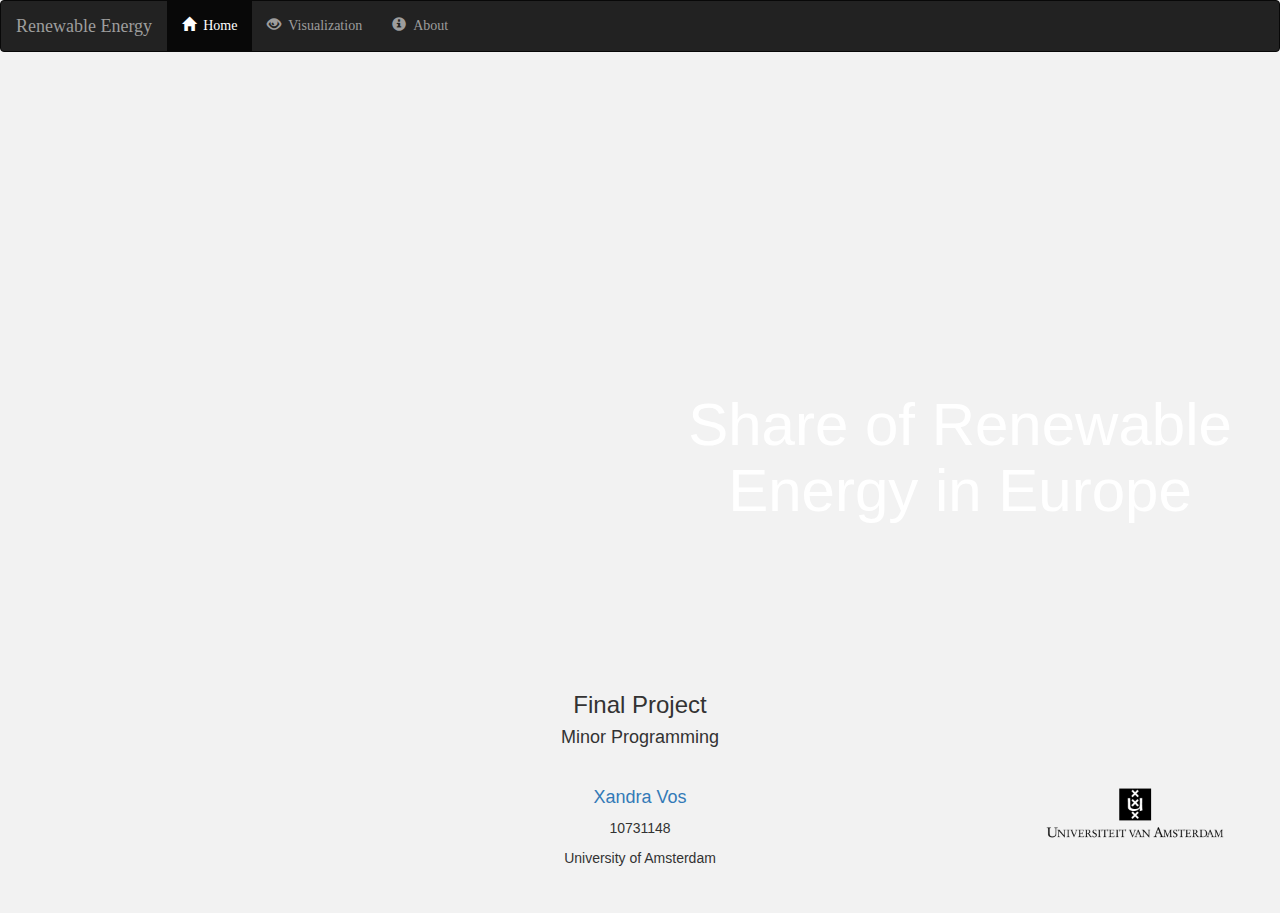
<file: index.html>
<!--
Name: Xandra Vos
Studentnumber: 10731148

Minor Programming
Final Project

HTML file which holds the information for the homepage of the website.
-->

<!DOCTYPE html>
<html lang="en">
<html>
    <head>
        <title>Renewable Energy</title>
        <meta charset="utf-8">
        <link rel="icon" href="https://xandravos.github.io/project/doc/planet-earth.png">
        <meta name="viewport" content="width=device-width, initial-scale=1">
        <link rel="stylesheet" href="https://maxcdn.bootstrapcdn.com/bootstrap/3.3.7/css/bootstrap.min.css">
        <script src="https://ajax.googleapis.com/ajax/libs/jquery/3.3.1/jquery.min.js"></script>
        <script type="text/javascript" src="https://xandravos.github.io/project/code/js/d3/d3.js"></script>
        <script src="https://maxcdn.bootstrapcdn.com/bootstrap/3.3.7/js/bootstrap.min.js"></script>
        <link rel="stylesheet" href="https://xandravos.github.io/project/code/css/index.css">

    </head>

    <body>
        <nav class="navbar navbar-inverse">
            <div class="container-fluid">
                <div class="navbar-header">
                    <a class="navbar-brand" href="https://xandravos.github.io/project/index.html">Renewable Energy</a>

                </div>
                <ul class="nav navbar-nav">
                    <li class="active"><a href="https://xandravos.github.io/project/index.html"><span class="glyphicon glyphicon-home"></span>Home</a></li>
                    <li><a href="https://xandravos.github.io/project/code/html/visualization.html"><span class="glyphicon glyphicon-eye-open"></span>Visualization</a></li>
                    <li><a href="https://xandravos.github.io/project/code/html/about.html"><span class="glyphicon glyphicon-info-sign"></span>About</a></li>
                </ul>
            </div>
        </nav>

        <div class="hero-image">
        			<div class="hero-text">
        				<h1 style="font-size:60px">Share of Renewable Energy in Europe<br><br><br><br><br><br></h1>
        			</div>
        		</div>

        <div class="container">
            <div class="row">
                <div class="col-sm-4">
                </div>
                <div class="col-sm-4">
                    <h3>Final Project</h3>
                    <h4>Minor Programming</h4>
                    <br>
                    <h4><a href="https://github.com/xandravos/project">Xandra Vos</a></h4>
                    <p>10731148</p>
                    <p>University of Amsterdam</p>
                </div>
                <div class="col-sm-4">
                    <img src="https://xandravos.github.io/project/doc/uva.png" width="200" height="200" id="logoUVA">
                </div>
            </div>
        </div>
    </body>
</html>
</file>
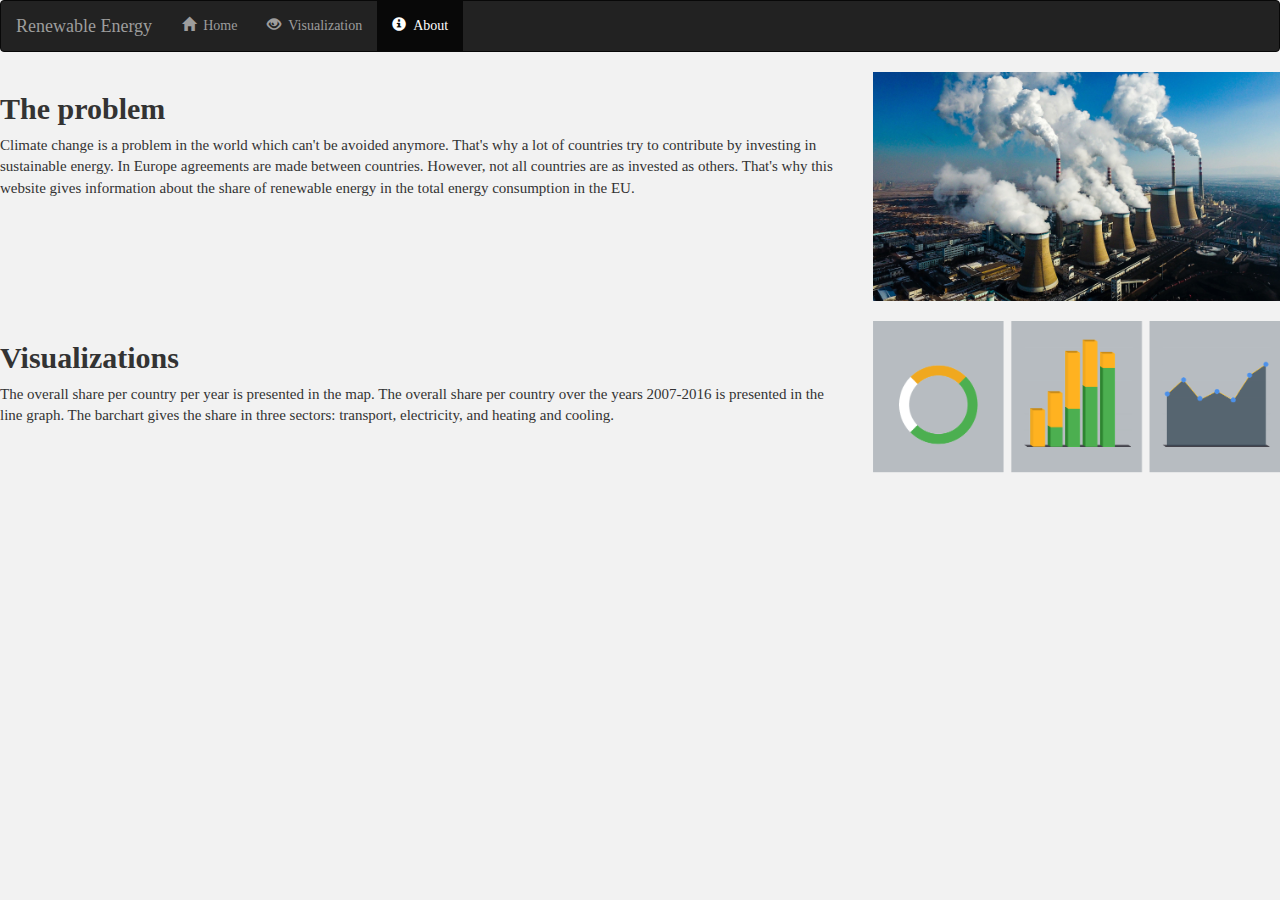
<file: code/html/about.html>
<!--
Name: Xandra Vos
Studentnumber: 10731148

Minor Programming
Final Project

HTML file to give information about the website.
-->

<!DOCTYPE html>
<html>
    <head>
        <title>Renewable Energy</title>
        <link rel="icon" href="https://xandravos.github.io/project/doc/planet-earth.png">
        <meta charset="utf-8">
        <meta name="viewport" content="width=device-width, initial-scale=1">
        <link rel="stylesheet" href="https://maxcdn.bootstrapcdn.com/bootstrap/3.3.7/css/bootstrap.min.css">
        <script src="https://ajax.googleapis.com/ajax/libs/jquery/3.3.1/jquery.min.js"></script>
        <script type="text/javascript" src="../js/d3/d3.js"></script>
        <script src="https://maxcdn.bootstrapcdn.com/bootstrap/3.3.7/js/bootstrap.min.js"></script>
        <link rel="stylesheet" type="text/css" href="../css/about.css">

    </head>

    <body>
        <nav class="navbar navbar-inverse">
            <div class="container-fluid">
                <div class="navbar-header">
                    <a class="navbar-brand" href="https://xandravos.github.io/project/index.html">Renewable Energy</a>

                </div>
                <ul class="nav navbar-nav">
                    <li><a href="https://xandravos.github.io/project/index.html"><span class="glyphicon glyphicon-home"></span>Home</a></li>
                    <li><a href="https://xandravos.github.io/project/code/html/visualization.html"><span class="glyphicon glyphicon-eye-open"></span>Visualization</a></li>
                    <li class="active"><a href="https://xandravos.github.io/project/code/html/about.html"><span class="glyphicon glyphicon-info-sign"></span>About</a></li>
                </ul>
            </div>
        </nav>
                <div class="row">
                    <div class="col-md-8" id="textProblem">
                        <h2>The problem</h2>
                        <p>Climate change is a problem in the world which can't be
                        avoided anymore. That's why a lot of countries try to
                        contribute by investing in sustainable energy. In Europe
                        agreements are made between countries. However, not all
                        countries are as invested as others. That's why this
                        website gives information about the share of renewable
                        energy in the total energy consumption in the EU.</p>
                    </div>
                    <div class="col-md-4">
                        <img src="../../doc/climat-change.jpeg" class="img-responsive">
                    </div>
                </div>
                <br>
                <div class="row">
                    <div class="col-md-8" id="textVis">
                        <h2>Visualizations</h2>
                        <p>The overall share per country per year is presented in the
                        map. The overall share per country over the years 2007-2016
                        is presented in the line graph. The barchart gives the share
                        in three sectors: transport, electricity, and
                        heating and cooling.</p>
                    </div>
                    <div class="col-md-4">
                        <img src="../../doc/visualizations_image.png" class="img-responsive">
                    </div>
                </div>
    </body>
</html>
</file>
<file: code/css/about.css>
/*
Xandra Vos - 10731148
Minor Programmeren - University of Amsterdam
Project January 2018

CSS file for style in about.html page.
 */

 /* Marges next to glyphicons */
 .glyphicon:before {
 margin-right: 7px;
 }


 /* Adjusts background color of page */
 body {
     background-color: #f2f2f2;
     font-family: verdana;
 }

 /* Sets font on navbar */
 .navbar {
     font-family: verdana;
 }

h2 {
    font-weight: bold;
}

 #textVis, #textProblem {
     font-size: 15px;
 }
</file>
